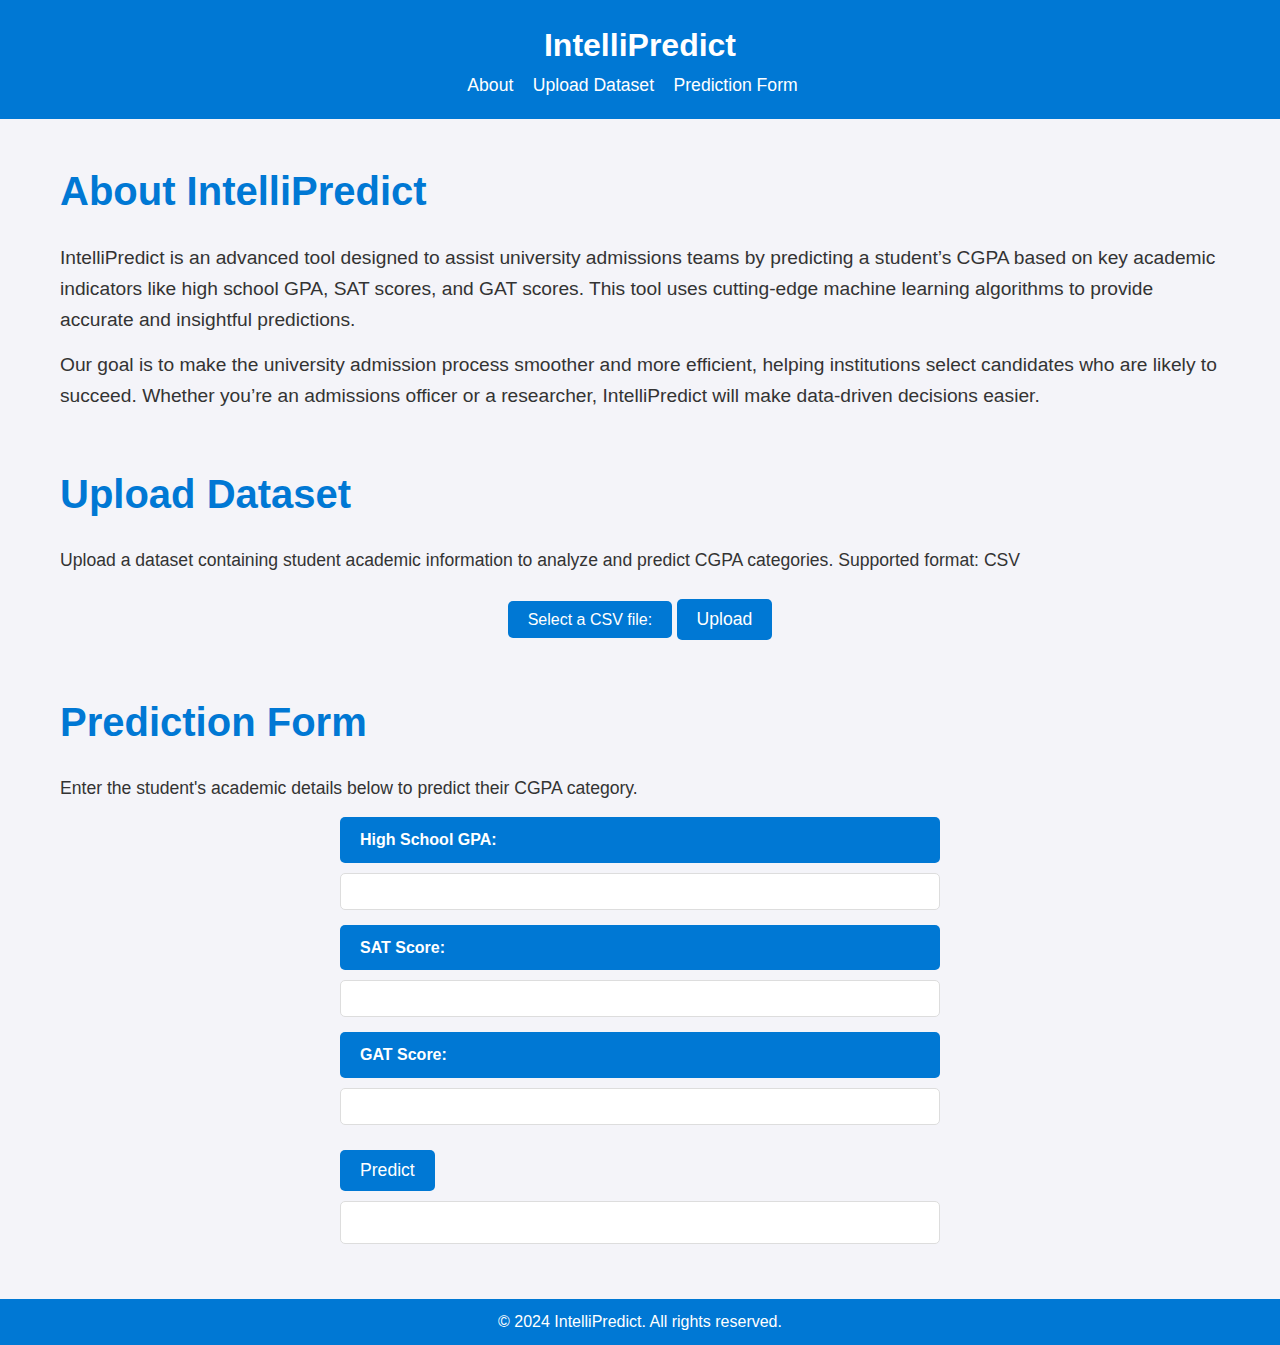
<file: templates/index.html>
<!DOCTYPE html>
<html lang="en">

<head>
    <meta charset="UTF-8">
    <meta http-equiv="X-UA-Compatible" content="IE=edge">
    <meta name="viewport" content="width=device-width, initial-scale=1.0">
    <title>IntelliPredict</title>
    <link rel="stylesheet" href="styles.css">
</head>

<body>
    <header>
        <h1>IntelliPredict</h1>
        <nav>
            <ul>
                <li><a href="#about">About</a></li>
                <li><a href="#upload">Upload Dataset</a></li>
                <li><a href="#prediction-form">Prediction Form</a></li>
            </ul>
        </nav>
    </header>

    <main>
        <section id="about">
            <h2>About IntelliPredict</h2>
            <p>IntelliPredict is an advanced tool designed to assist university admissions teams by predicting a student’s CGPA based on key academic indicators like high school GPA, SAT scores, and GAT scores. This tool uses cutting-edge machine learning algorithms to provide accurate and insightful predictions.</p>
            <p>Our goal is to make the university admission process smoother and more efficient, helping institutions select candidates who are likely to succeed. Whether you’re an admissions officer or a researcher, IntelliPredict will make data-driven decisions easier.</p>
        </section>

        <section id="upload">
            <h2>Upload Dataset</h2>
            <p>Upload a dataset containing student academic information to analyze and predict CGPA categories. Supported format: CSV</p>
            <form action="/upload" method="POST" enctype="multipart/form-data">
                <label for="dataset" id="file-label">Select a CSV file:</label>
                <input type="file" id="dataset" name="dataset" accept=".csv" onchange="updateFileName()">
                <button type="submit">Upload</button>
            </form>
            <p id="file-name"></p>
        </section>

        <section id="prediction-form">
            <h2>Prediction Form</h2>
            <p>Enter the student's academic details below to predict their CGPA category.</p>
            <form id="predict-form" action="/predict" method="POST" onsubmit="submitPredictionForm(event)">
                <label for="hsga">High School GPA:</label>
                <input type="text" id="hsga" name="hsga" required>

                <label for="sat">SAT Score:</label>
                <input type="text" id="sat" name="sat" required>

                <label for="gat">GAT Score:</label>
                <input type="text" id="gat" name="gat" required>

                <button type="submit">Predict</button>
                <input type="text" id="prediction-result-textbox" readonly>
            </form>
        </section>
    </main>

    <footer>
        <p>&copy; 2024 IntelliPredict. All rights reserved.</p>
    </footer>

    <script src="script.js"></script>
</body>

</html>
</file>
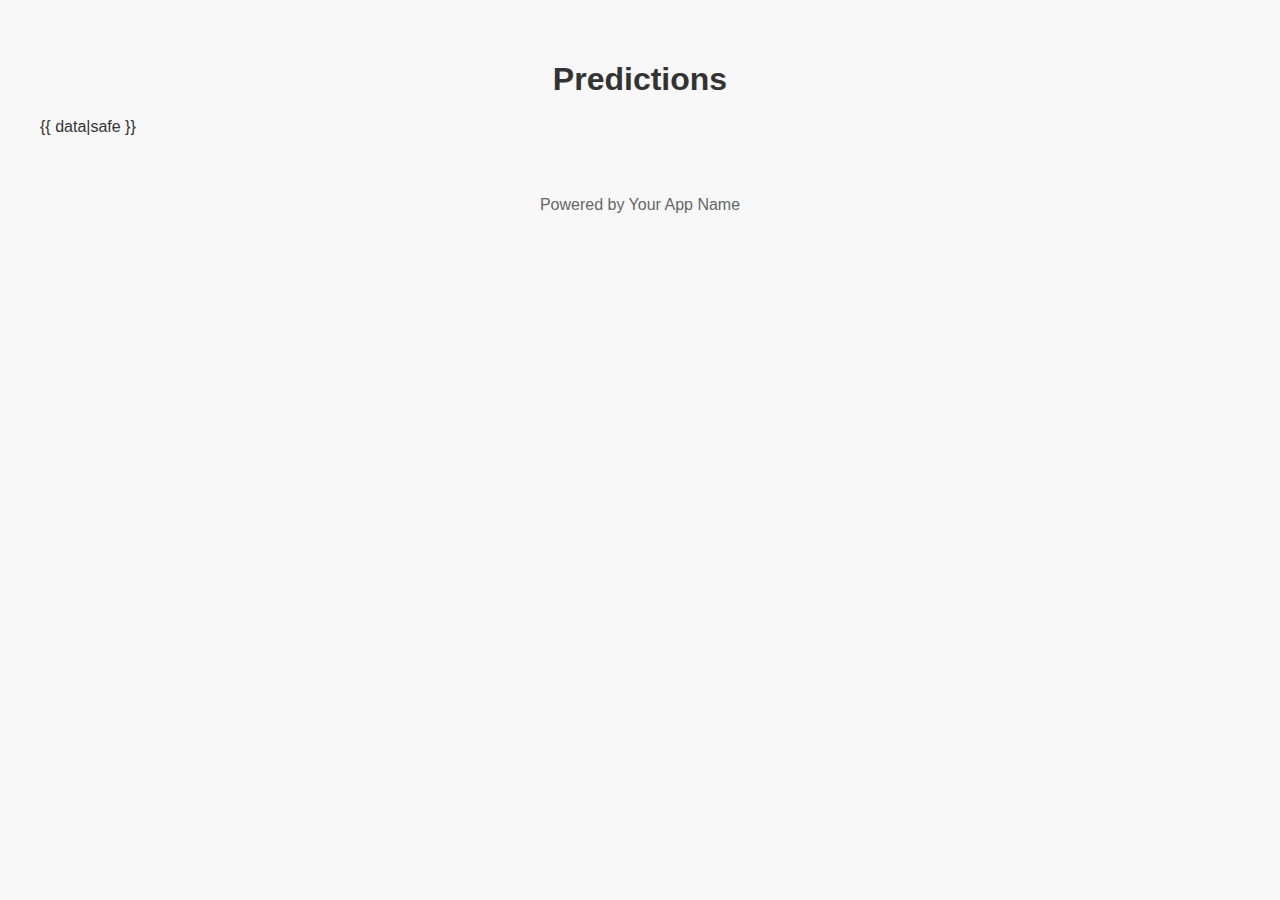
<file: templates/predictions.html>
<!DOCTYPE html>
<html lang="en">
<head>
    <meta charset="UTF-8">
    <meta http-equiv="X-UA-Compatible" content="IE=edge">
    <meta name="viewport" content="width=device-width, initial-scale=1.0">
    <title>Predictions</title>
    <style>
        body {
            font-family: 'Arial', sans-serif;
            margin: 0;
            padding: 0;
            background-color: #f8f8f8;
            color: #333;
        }

        .container {
            max-width: 1200px;
            margin: 20px auto;
            padding: 20px;
        }

        table {
            width: 100%;
            border-collapse: collapse;
            margin-bottom: 20px;
            background-color: #fff; /* Set the background color of the table */
        }

        th, td {
            border: 1px solid #ddd;
            padding: 10px; /* Adjusted padding */
            text-align: left;
            font-size: 14px;
        }

        th {
            background-color: #f8f8f8;
            color: #333;
        }

        tr:nth-child(even) {
            background-color: #f2f2f2;
        }

        h1 {
            text-align: center;
            margin-bottom: 20px;
            color: #333;
        }

        .footer {
            text-align: center;
            margin-top: 20px;
            color: #666;
        }
    </style>
</head>
<body>
    <div class="container">
        <h1>Predictions</h1>
        <table>
            {{ data|safe }}
        </table>
    </div>
    <div class="footer">
        Powered by Your App Name
    </div>
</body>
</html>
</file>
<file: templates/styles.css>
/* Reset styles */
* {
    margin: 0;
    padding: 0;
    box-sizing: border-box;
}

/* Body and basic styles */
body {
    font-family: 'Segoe UI', Tahoma, Geneva, Verdana, sans-serif;
    background-color: #f4f4f9;
    color: #333;
    line-height: 1.6;
}

/* Header styles */
header {
    background-color: #0078d4;
    color: white;
    padding: 20px 0;
    text-align: center;
}

nav ul {
    list-style: none;
}

nav ul li {
    display: inline-block;
    margin-right: 15px;
}

nav ul li a {
    color: white;
    text-decoration: none;
    font-size: 1.1em;
}

/* Main content styles */
main {
    max-width: 1200px;
    margin: 20px auto;
    padding: 20px;
    text-align: left;
}

/* About section */
#about {
    margin-bottom: 50px;
}

#about h2 {
    color: #0078d4;
    font-size: 2.5em;
    margin-bottom: 20px;
}

#about p {
    font-size: 1.2em;
    margin-bottom: 15px;
}

/* Upload section */
#upload {
    margin-bottom: 50px;
}

#upload h2 {
    color: #0078d4;
    font-size: 2.5em;
    margin-bottom: 20px;
}

#upload p {
    font-size: 1.1em;
    margin-bottom: 15px;
}

#upload form {
    text-align: center;
}

input[type="file"] {
    display: none;
}

label {
    background-color: #0078d4;
    color: white;
    padding: 10px 20px;
    cursor: pointer;
    border-radius: 5px;
}

label:hover {
    background-color: #005a9e;
}

button {
    background-color: #0078d4;
    color: white;
    border: none;
    padding: 10px 20px;
    margin-top: 10px;
    cursor: pointer;
    border-radius: 5px;
    font-size: 1.1em;
}

button:hover {
    background-color: #005a9e;
}

/* Prediction form section */
#prediction-form h2 {
    color: #0078d4;
    font-size: 2.5em;
    margin-bottom: 20px;
}

#prediction-form p {
    font-size: 1.1em;
    margin-bottom: 15px;
}

#prediction-form form {
    max-width: 600px;
    margin: 0 auto;
}

#prediction-form label {
    display: block;
    margin-bottom: 10px;
    font-weight: bold;
}

#prediction-form input[type="text"] {
    width: 100%;
    padding: 10px;
    margin-bottom: 15px;
    border: 1px solid #ddd;
    border-radius: 5px;
}

#prediction-result-textbox {
    width: 100%;
    padding: 10px;
    border: 1px solid #ddd;
    border-radius: 5px;
    font-size: 1.1em;
    margin-top: 10px;
}

/* Footer styles */
footer {
    background-color: #0078d4;
    color: white;
    text-align: center;
    padding: 10px 0;
    margin-top: 20px;
}
</file>
